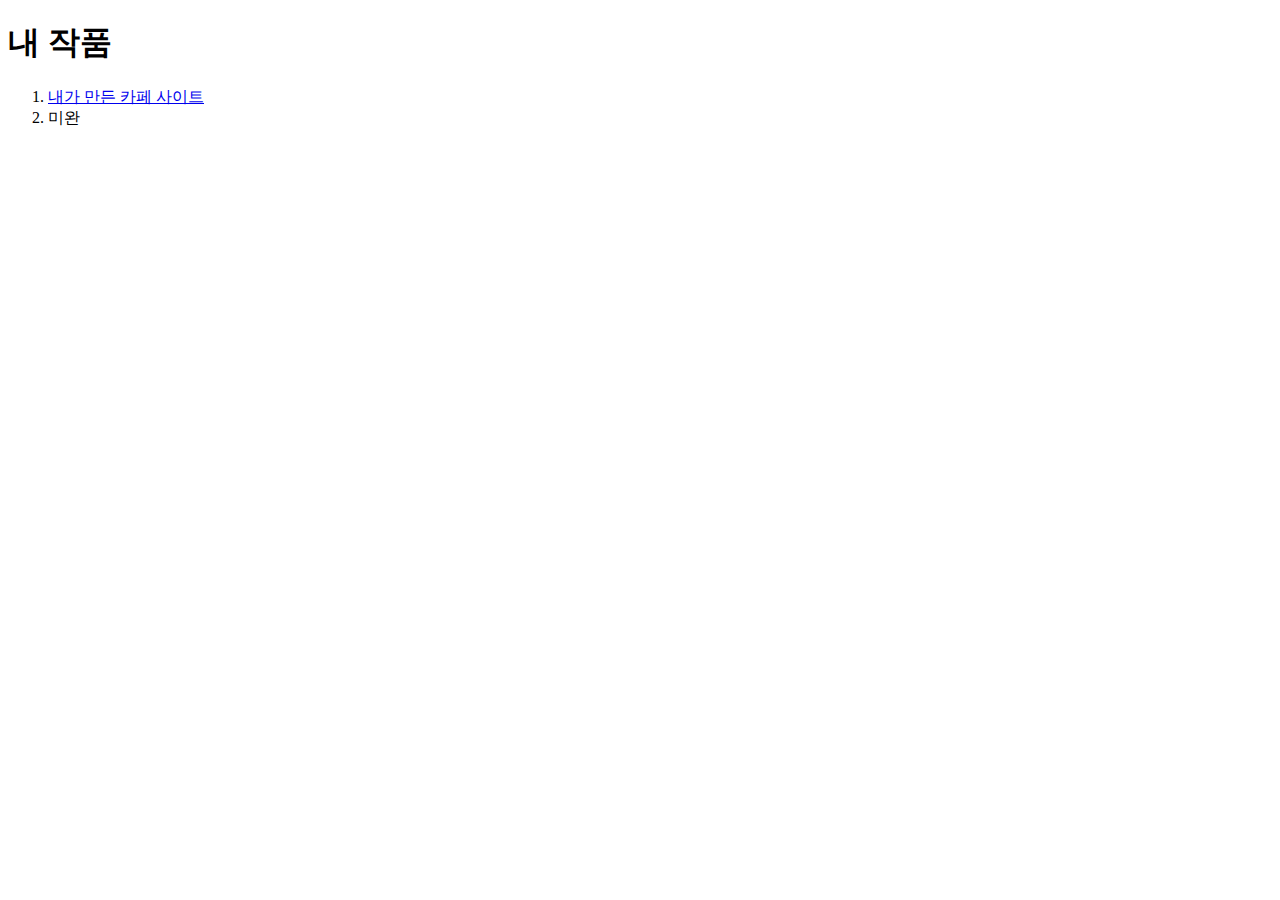
<file: index.html>
<!DOCTYPE html>
<html lang="en">
<head>
    <meta charset="UTF-8">
    <meta name="viewport" content="width=device-width, initial-scale=1.0">
    <title>나의 웹페이지</title>
</head>
<body>
    <h1>내 작품</h1>
    <ol>
    <li><a href="카페.html" target="_blank">내가 만든 카페 사이트</a></li>
    <li>미완</li>
    </ol>
</body>
</html>
</file>
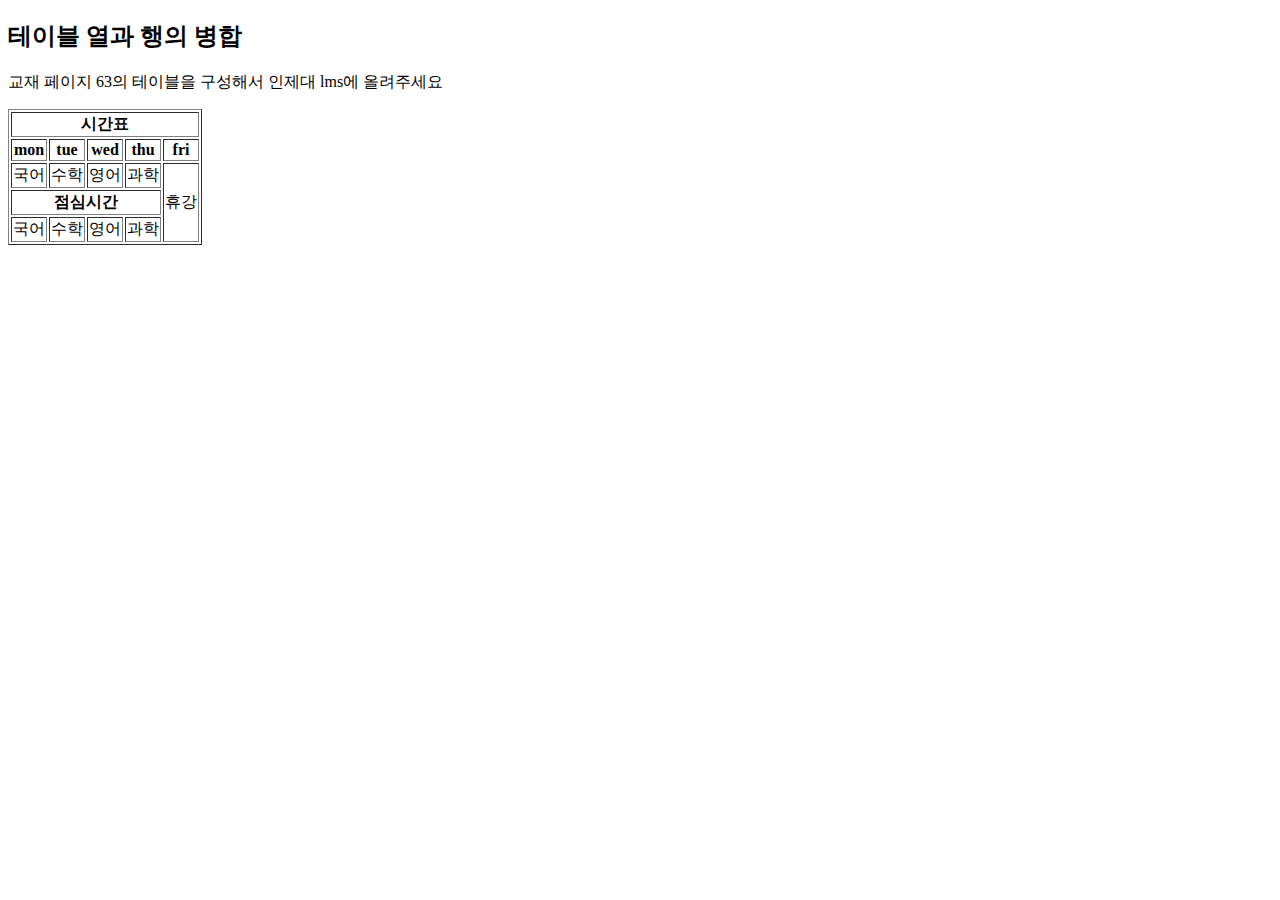
<file: 과제.html>
<!DOCTYPE html>
<html lang="en">
<head>
    <meta charset="UTF-8">
    <meta name="viewport" content="width=device-width, initial-scale=1.0">
    <title>#2 실습과제
    </title>
</head>
<body>
    <h2>테이블 열과 행의 병합</h2>

    <p>교재 페이지 63의 테이블을 구성해서 인제대 lms에 올려주세요</p>

    <table border="1">
    <tr><th colspan="5">시간표</th></tr>
    <tr>
        <th>mon</th>
        <th>tue</th>
        <th>wed</th>
        <th>thu</th>
        <th>fri</th>    </tr>
        <tr>
            <td>국어</td>
            <td>수학</td>
            <td>영어</td>
            <td>과학</td>
            <td rowspan="3">휴강</td>
        </tr>
        <tr> <th colspan="4">점심시간</th></tr>
        <tr>
            <td>국어</td>
            <td>수학</td>
            <td>영어</td>
            <td>과학</td>
        </tr>
    </table>
</body>
</html>
</file>
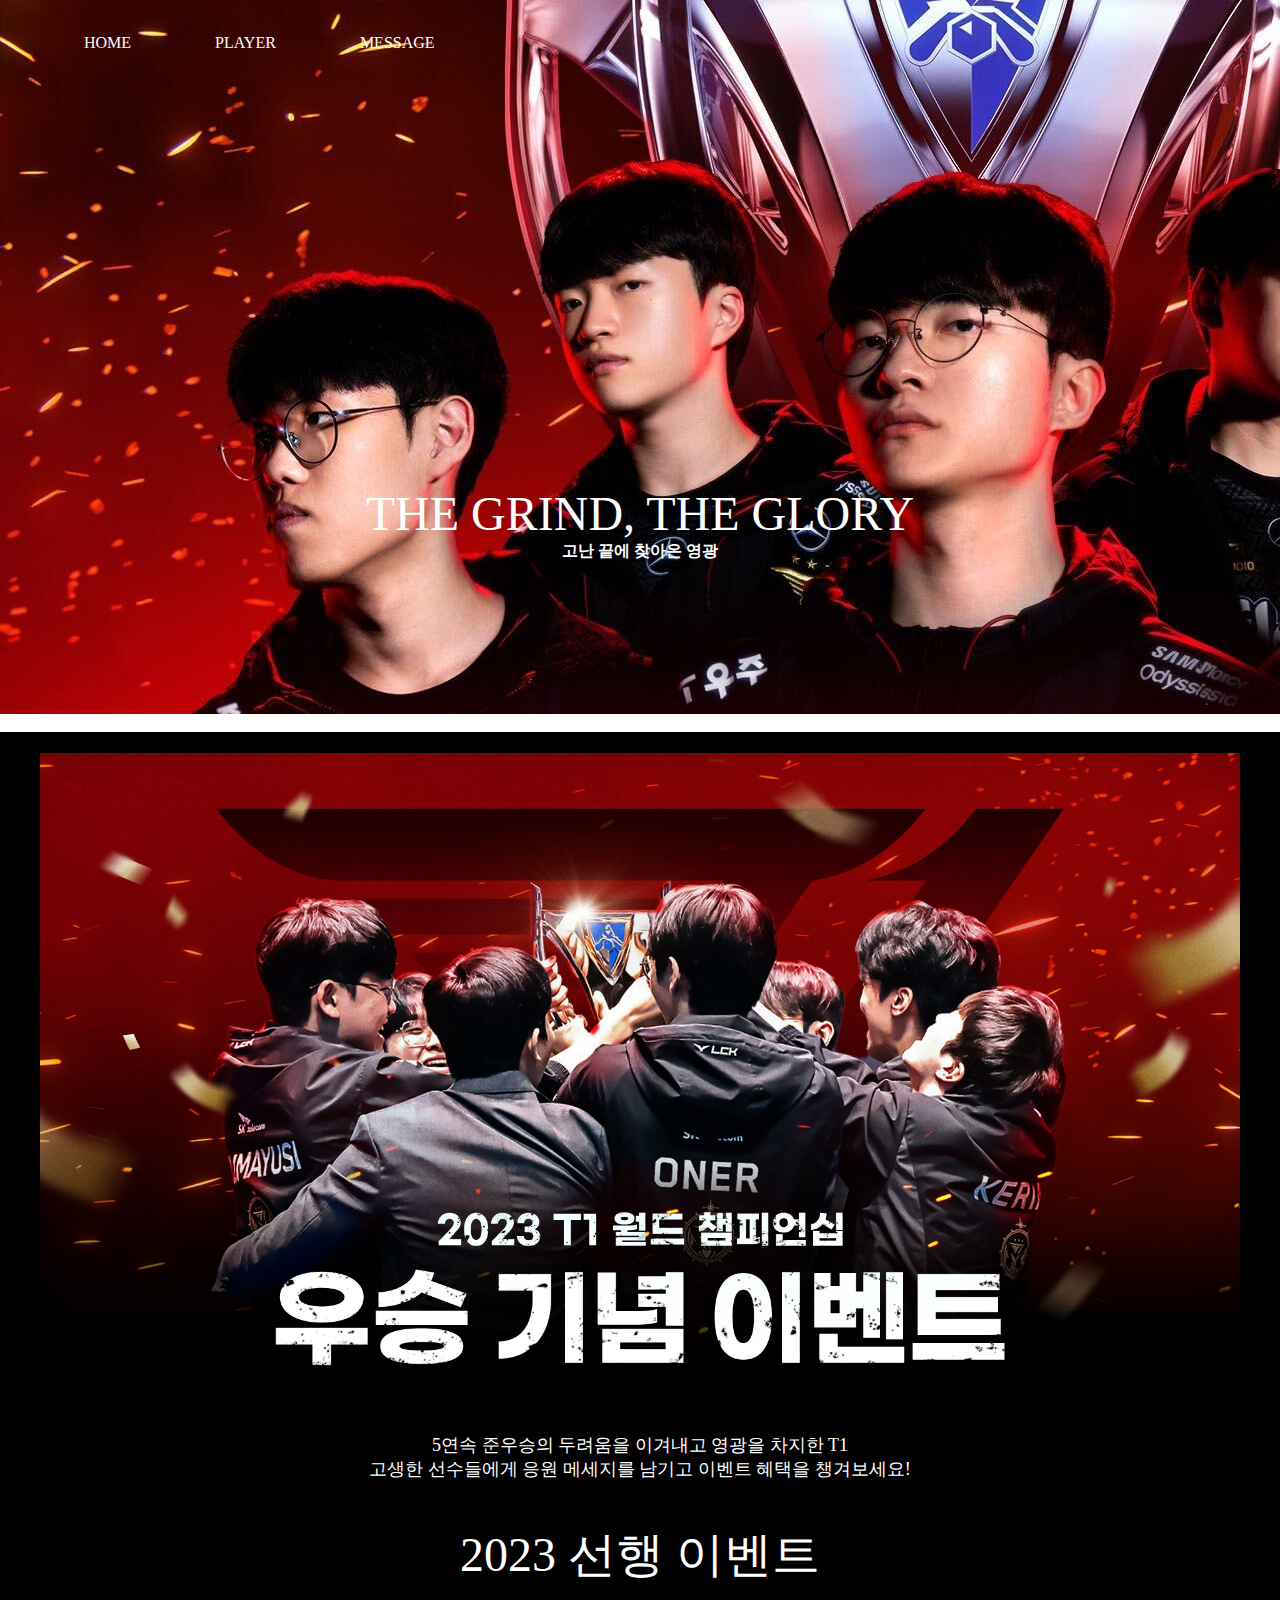
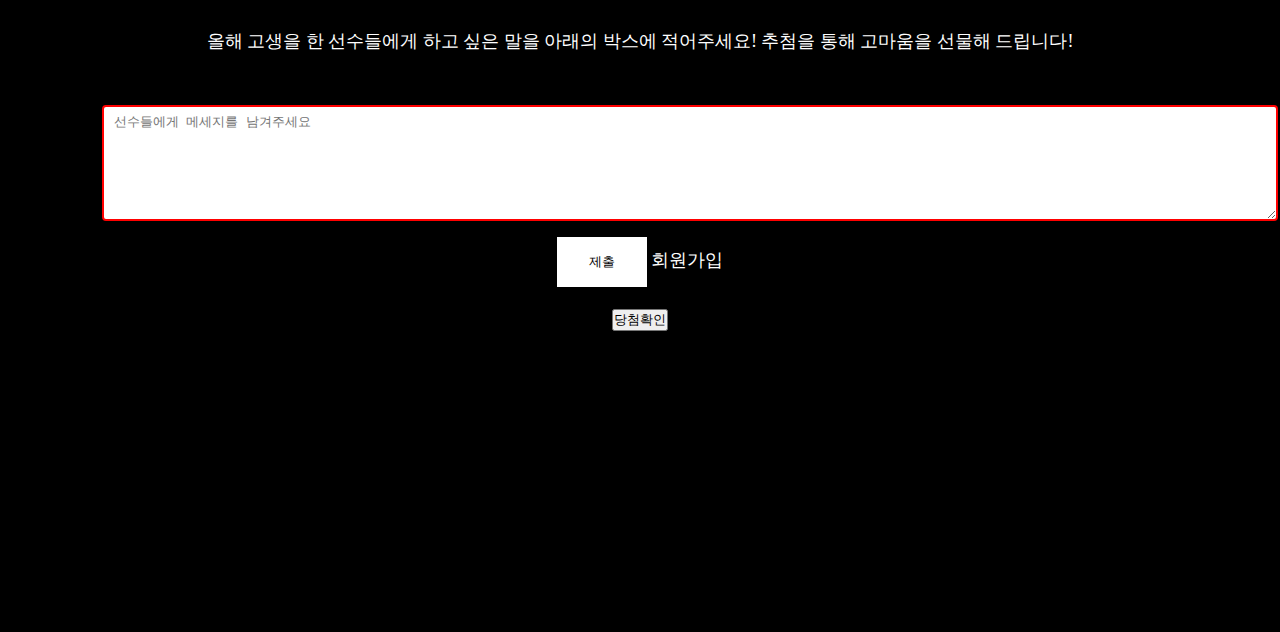
<file: 20221463김민태 기말프로젝트/message.html>
<!doctype html>
<html lang="ko">
  <head>
    <meta charset="UTF-8">
    <meta name="viewport" content="width=device-width, initial-scale=1.0">
    <title>T1 event</title>
    <script>
        function sub() {
            const name = prompt('이름을 입력해주세요:');
            document.getElementById("test").innerHTML = "축하합니다! 당첨되셨습니다!" + name;
        }
    </script>
    <link rel="stylesheet" type="text/css" href="style.css">
  </head>
  <body>
    <div class="wrap">
      <div class="intro_bg">
        <div class="header">
          
          <ul class="nav">
            <li><a href="home.html">HOME</a></li>
            <li><a href="player.html">PLAYER</a></li>
            <li><a href="message.html">MESSAGE</a></li>
            
          </ul>
        </div>
        <div class="intro_text">
          <h1>THE GRIND, THE GLORY</h1>
          <h4 class="text2">고난 끝에 찾아온 영광</h4>
        </div>
      </div>
      </div>
      <br>
 <div class="text3"> 
  <br>   
  <img src="image/event.jpg" width="1200">
  <h4>5연속 준우승의 두려움을 이겨내고 영광을 차지한 T1<br>
    고생한 선수들에게 응원 메세지를 남기고 이벤트 혜택을 챙겨보세요!

  </h4><br><br>
 <h1>2023 선행 이벤트</h1><br><br>
 <p><h4>올해 고생을 한 선수들에게 하고 싶은 말을 아래의 박스에
    적어주세요! 추첨을 통해 고마움을 선물해 드립니다!</h4></p><br><br>
 
    <label for="subject">응원 메세지</label>
<textarea id="subject" name="subject" placeholder="선수들에게 메세지를 남겨주세요"
style="height: 100px"></textarea>
<br>
<input type="submit" value="제출" onclick="alert('제출에 실패하였습니다(원인: 회원가입을 하지않았습니다.)')">  
    <a href="회원가입.html">회원가입</a><br><br>
    
    <button onclick="sub()">당첨확인</button><br>
    <br>
    
    <h4 id="test"></h4>

</div>
</body>
</html>
</file>
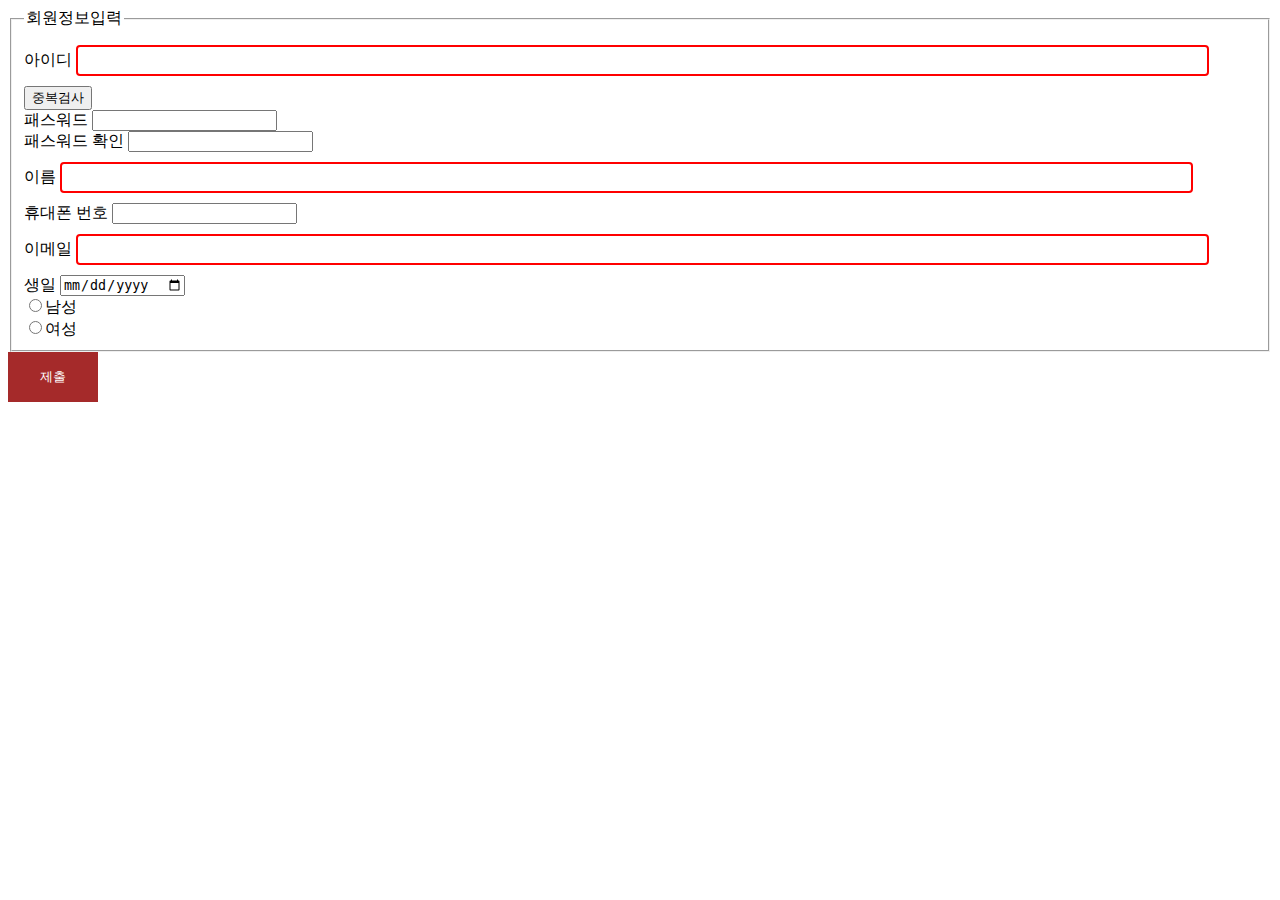
<file: 20221463김민태 기말프로젝트/회원가입.html>
<!DOCTYPE html>
<html lang="en">
<head>
    <meta charset="UTF-8">
    <meta name="viewport" content="width=device-width, initial-scale=1.0">
    <title>회원가입</title>
    <style>
        input[type=text]{
            width: 90%;
            padding: 6px 10px;
            margin: 10px 0;
            display: inline-block;
            border: 2px solid red;
            border-radius: 4px;
        }
        input[type=text]:hover {
            background-color: bisque;
        }
        input[type=text]:focus {
            font-size: 1.2em;
        }
        input[type=submit] {
            background-color: brown;
            border: none;
            color: white;
            padding: 16px 32px;
        }
        input[type=email]{
            width: 90%;
            padding: 6px 10px;
            margin: 10px 0;
            display: inline-block;
            border: 2px solid red;
            border-radius: 4px;
        }
        input[type=email]:hover {
            background-color: bisque;}
            
            input[type=email]{
            width: 90%;
            padding: 6px 10px;
            margin: 10px 0;
            display: inline-block;
            border: 2px solid red;
            border-radius: 4px;
        }
        input[type=password]:hover {
            background-color: bisque;}
    </style>
</head>
<body>
    <div id="page-wrap">
<from method="post" action="process.jsp">
<fieldset>
<legend>회원정보입력</legend>
<label for="name">아이디</label>
<input type="text" name="name" id="text1"/>
<button>중복검사</button><br />
<label for="password1">패스워드</label>
<input type="password" name="password1"/><br/>
<label for="password2">패스워드 확인</label>
<input type="password" name="password2"/><br/>
<label for="name">이름</label>
<input type="text" name="name"/><br/>
<label for="tel">휴대폰 번호</label>
<input type="tel" name="tel"/><br/>
<label for="email">이메일</label>
<input type="email" name="email"/><br/>
<label for="dob">생일</label>
<input type="date" name="dob"/><br/>
<input type="radio" name="gender" value="Male">남성<br>
<input type="radio" name="gender" value="Female">여성<br>
</fieldset>
<input type="submit" name="submit" value="제출" onclick="alert('서버가 활성화 되지 않았습니다.')">

</from>
    </div>
    
</body>
</html>
</file>
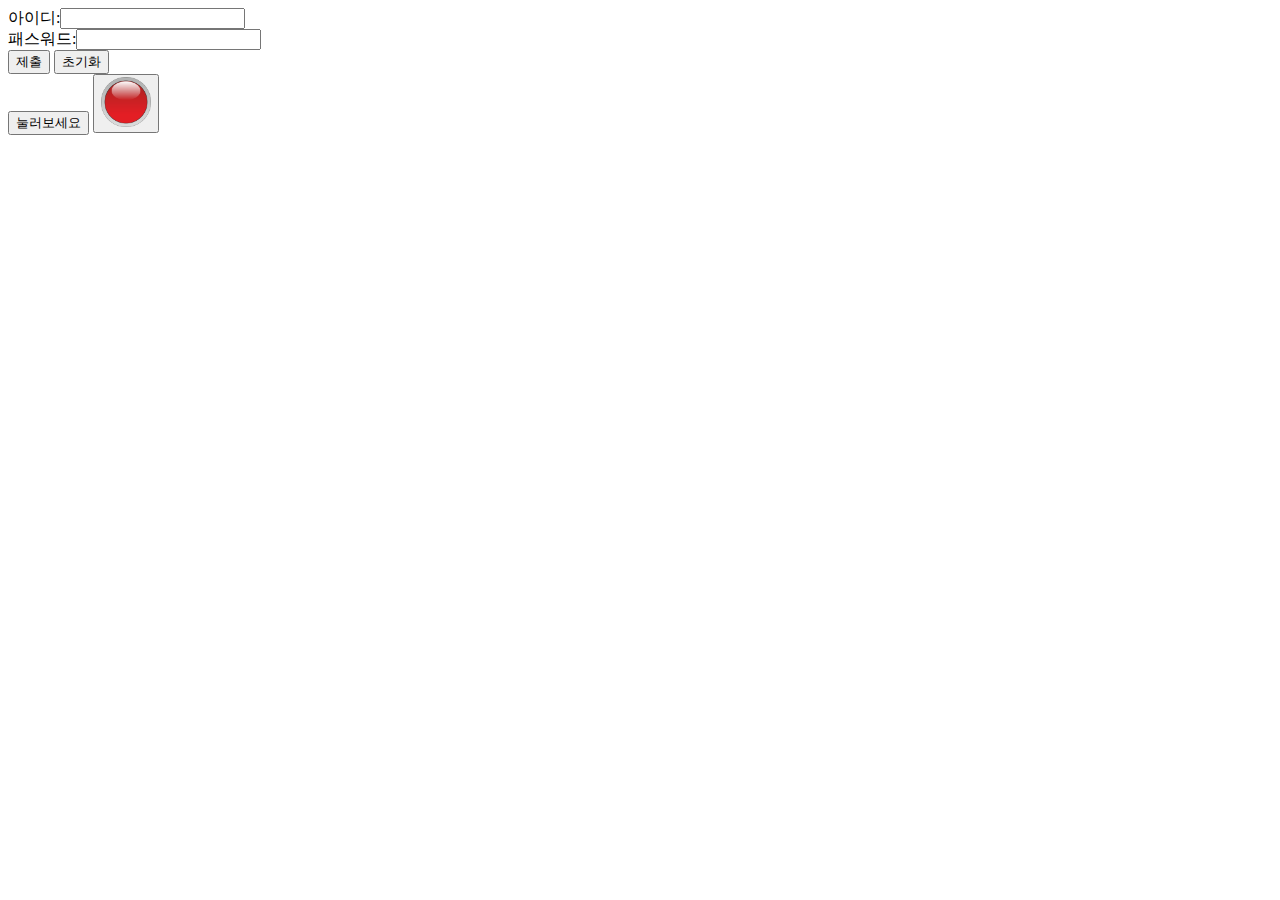
<file: 자바스크립트/104-2page.html>
<!DOCTYPE html>
<html lang="en">
<head>
    <meta charset="UTF-8">
    <meta name="viewport" content="width=device-width, initial-scale=1.0">
    <title>104-2</title>
</head>
<body>
    <form name="input" action="login.jsp" method="get">
        아이디:<input type="text" name="user"><br />
        패스워드:<input type="password" name="user"><br />
        <input type="submit" value="제출">
        <input type="reset" value="초기화">
    


    </form>
    
<input type="button"value="눌러보세요" onclick="alert('안녕')">
<button type="button"><img src="이미지/버튼.png" width="50" height="50">





</body>
</html>
</file>
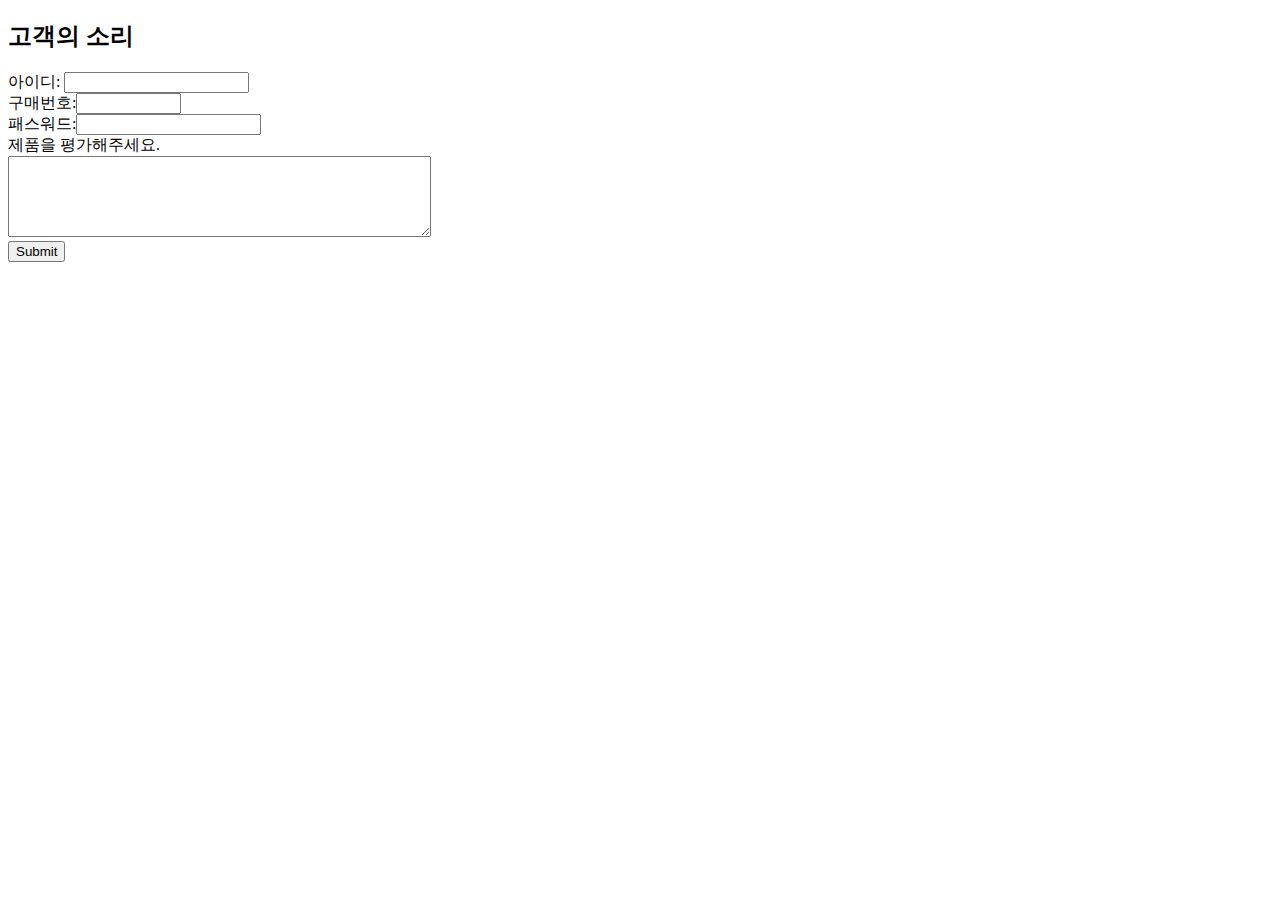
<file: 자바스크립트/104page.html>
<!DOCTYPE html>
<html lang="en">
<head>
    <meta charset="UTF-8">
    <meta name="viewport" content="width=device-width, initial-scale=1.0">
    <title>104page</title>
</head>
<body>
    <h2>고객의 소리</h2>
<form name="input" action="get feedback.jsp" method="get">
아이디:  <input type="text" name="name"><br>
구매번호:<input type="text" name="number" size="10"><br>
패스워드:<input type="password" name="pass"><br>
제품을 평가해주세요.<br />
<textarea name="feedback" rows="5" cols="50"></textarea><br>
<input type="submit">

</form>
</body>
</html>
</file>
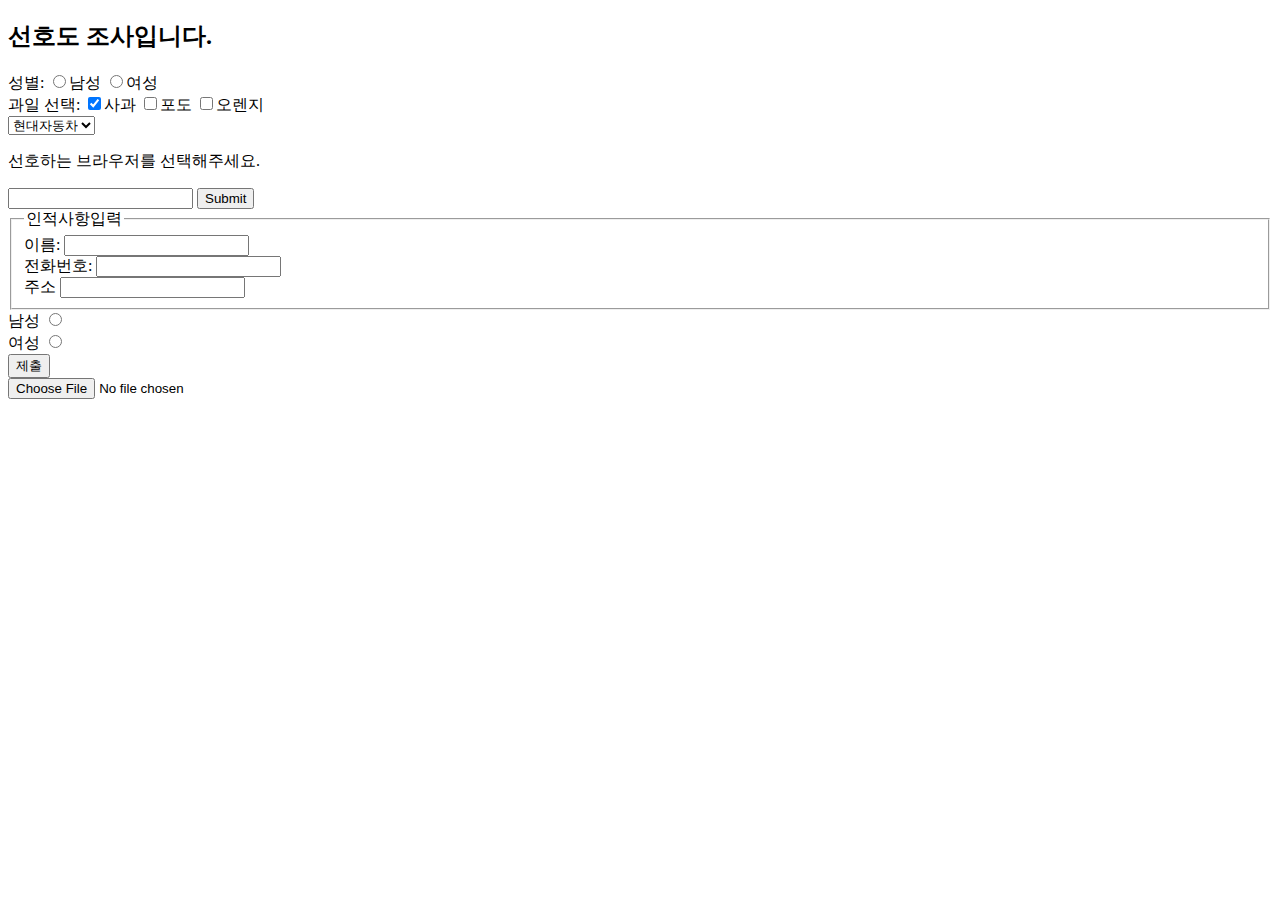
<file: 자바스크립트/105page.html>
<!DOCTYPE html>
<html lang="en">
<head>
    <meta charset="UTF-8">
    <meta name="viewport" content="width=device-width, initial-scale=1.0">
    <title>105page</title>
</head>
<body>
    
<h2>선호도 조사입니다.</h2>
<form>
성별:
<input type="radio" name="gender" value="male">남성
<input type="radio" name="gender" value="female">여성<br>
과일 선택:
<input type="checkbox" name="fruits" value="apple" checked>사과
<input type="checkbox" name="fruits" value="grape">포도
<input type="checkbox" name="fruits" value="orange">오렌지<br>
<form action="">
    <select name="cars">
        <option value="bmw">BMW</option>
        <option value="benz">Benz</option>
        <option value="hyundai" selected>현대자동차 </option>
        <option value="kia">기아자동차</option>
    </select>
  
</form>

<p>선호하는 브라우저를 선택해주세요.</p>
<form action="process.jps">
    <input list="browsers" name="browsers">
    <datalist id="browsers">
        <option value="구글크롬">
            <option value="엣지">
                <option value="오페라">
                    <option value="사파리">
                    <option value="파이어폭스
                    ">
        
    </datalist>
    <input type="submit">
</form>

</form>
<fieldset>
<legend>인적사항입력</legend>
이름:        <input type="text"><br>
전화번호:    <input type="text"><br>
주소         <input type="text"><br>

</fieldset>


</form>

<form action="proc_form.jsp"></form>
<label for="male">남성</label>
<input type="radio" name="gender" id="male" value="male"><br>
<label for="female">여성
</label>
<input type="radio" name="gender" id="female" value="female"><br>
<input type="submit" value="제출">


<form enctype="multipart/form-data">
    <input type="file" accept="image/jpg,image/gif">
</form>






</body>
</html>
</file>
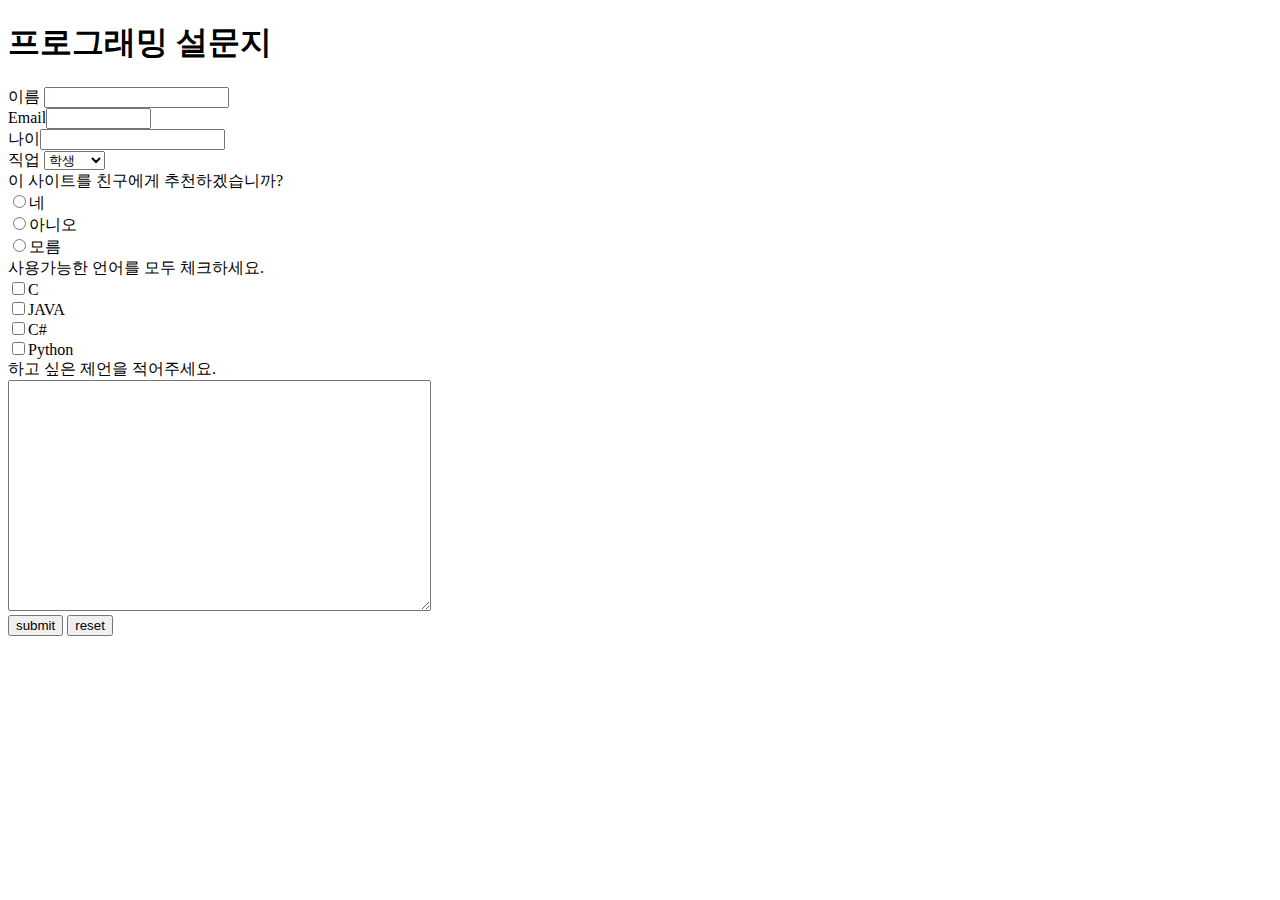
<file: 자바스크립트/20221463김민태.html>
<!DOCTYPE html>
<html lang="en">
<head>
    <meta charset="UTF-8">
    <meta name="viewport" content="width=device-width, initial-scale=1.0">
    <title>프로그래밍 설문지</title>
</head>
<body>
    


    <h1>프로그래밍 설문지</h1>
    <form name="input" action="get feedback.jsp" method="get">
    이름 <input type="text" name="name"><br>
    Email<input type="text" name="email" size="10"><br>
    나이<input type="password" name="age"><br>
</form>


    <form action="">
       직업 <select name="jobs">
            <option value="주부">주부</option>
            <option value="회사원">회사원</option>
            <option value="학생" selected>학생 </option>
            <option value="선생">선생</option>
        </select>
      
    </form>


    이 사이트를 친구에게 추천하겠습니까?<br />
    
</form>

<form>
    
    <input type="radio" name="gender" value="male">네<br>
    <input type="radio" name="gender" value="female">아니오<br>
    
    <input type="radio" name="gender" value="female">모름<br>


</form>
사용가능한 언어를 모두 체크하세요.<br />
<form><input type="checkbox" name="fruits" value="apple" >C<br>
    <input type="checkbox" name="fruits" value="grape">JAVA<br>
    <input type="checkbox" name="fruits" value="orange">C#<br>
    <input type="checkbox" name="fruits" value="orange">Python<br>
</form>
하고 싶은 제언을 적어주세요.
<form><textarea name="feedback" rows="15" cols="50"></textarea><br>
    
    <input type="submit" value="submit">
    <input type="reset" value="reset">
</form>


</body>
</html>
</file>
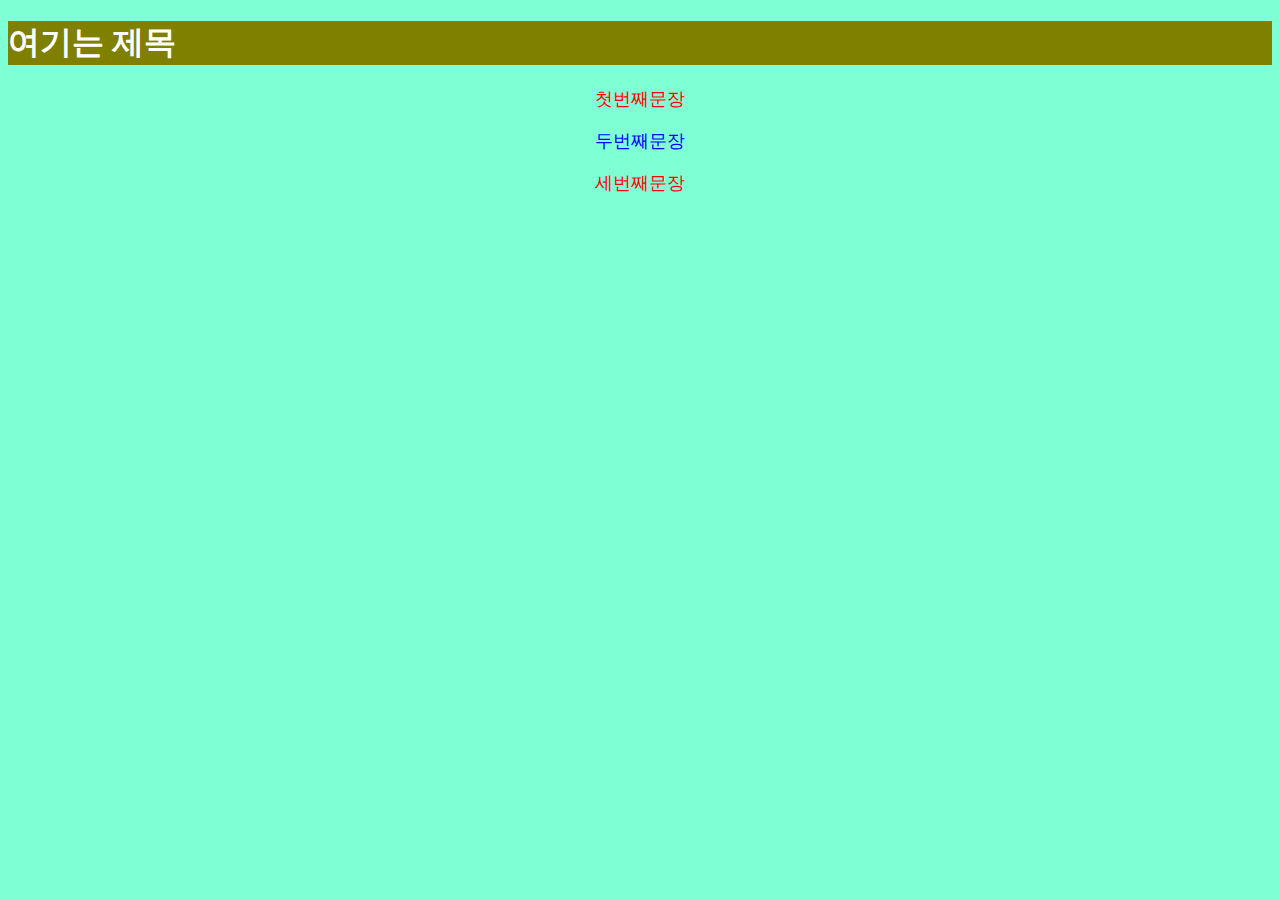
<file: 자바스크립트/css실습.html>
<!DOCTYPE html>
<html lang="en">
<head>
    <meta charset="UTF-8">
    <meta name="viewport" content="width=device-width, initial-scale=1.0">
    <title>css실습</title>


<style>
*{background-color: aquamarine}

    h1{color:white;
    background-color: olive;

    border: 2px red;


}


#special {
    color: blue;
}




p{

font-size: large;
color: red;
text-align: center;


}
</style>
</head>
<body>
    


<h1>여기는 제목</h1>
<p>첫번째문장</p>
<p id="special">두번째문장</p>
<p>세번째문장</p>
</body>
</html>
</file>
<file: 20221463김민태 기말프로젝트/style.css>
*{
  
  list-style: none;
  text-decoration: none;
  
  margin:0px;
  padding: 0px;
  color: #000;
}

h1 {
  font-size: 48px;
  font-weight: 100;
}


.intro_bg{
  background-image: url(image/t1\ header.jpg);
  width: 100%;
  height: 714px;
  box-shadow:#000;
}



.nav{
  display: flex;
  
  line-height: 86px;
}
.nav > li {
  margin-left:84px;
  
}
.nav > li > a:hover{
  text-decoration: underline;
}
.nav > li > a {
  color: white;
  font-weight: 100;
  
}
.intro_text{
  width:100%;
  margin:400px auto 231px auto;
  text-align: center;
}
.intro_text > h1,
.intro_text > h4{
  color:#fff;
}
.text3{
  text-align: center;
  font-size: large;
  font-style:normal;
  font-weight: 200;
  background-color: #000;
  color: #fff;
  height: 1500px;
  
}
.text3 > h1{
  color: #fff;
  font-weight: 100;
}
.text3 > h4{
  color: #fff;
  font-weight: 100;
}
input[type=submit] {
  background-color: white;
  border: none;
  color: #000;
  padding: 16px 32px;
}
textarea {
  width: 90%;
  padding: 6px 10px;
  margin: 10px 0;
  display: inline-block;
  border: 2px solid red;
  border-radius: 4px;
  height: 80%;
}
a{
  color: white;
  font-weight: 100;
}
h4{
  color:#fff;
}
</file>
